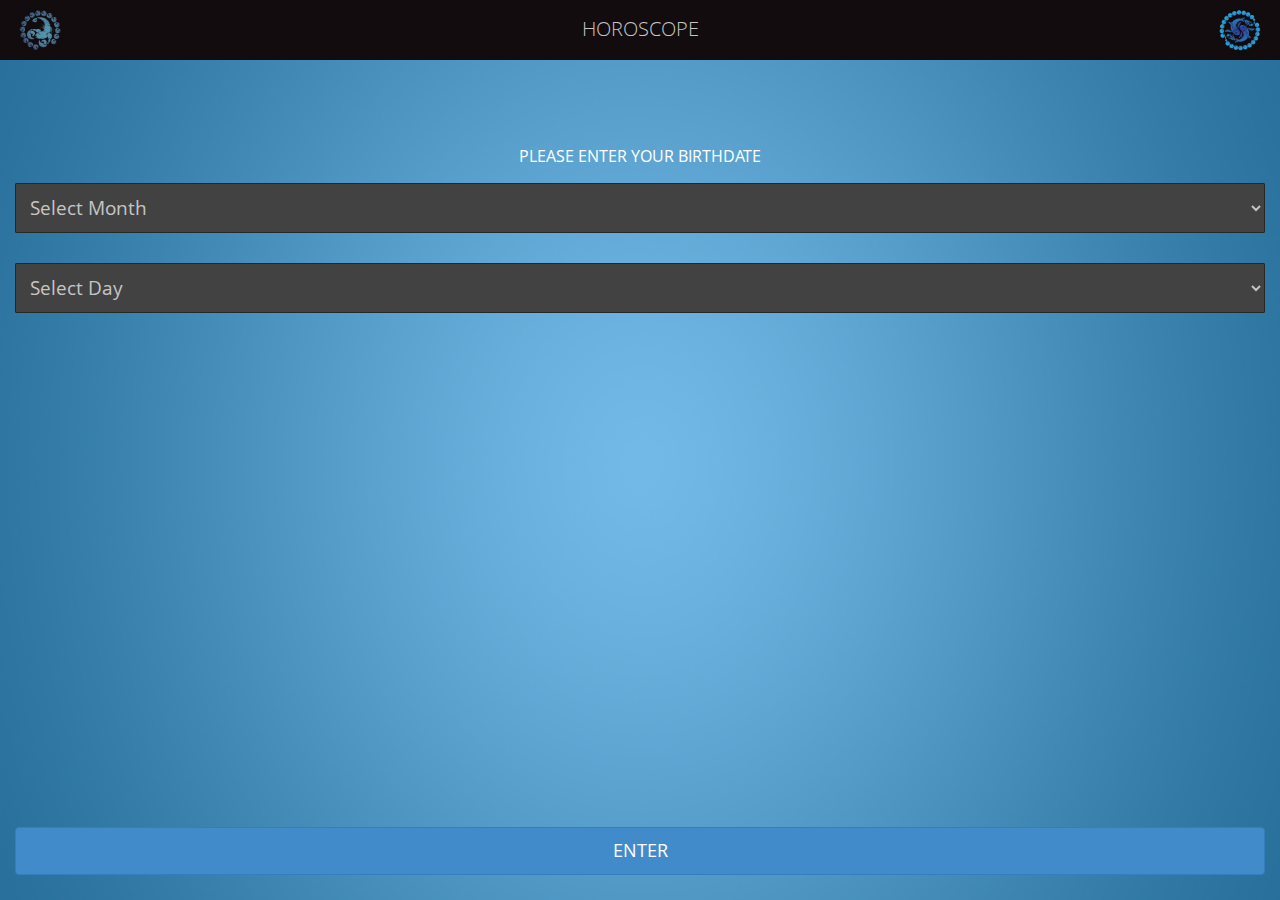
<file: index.html>
<html>
<head>
	<meta content="width=device-width, initial-scale=1.0" name="viewport">
	<link rel="stylesheet" href="assets/bootstrap/css/bootstrap.min.css">
	<link rel="stylesheet" href="assets/fonts/font.css">
	<link rel="stylesheet" href="assets/css/style.css">
</head>
<body>
	
	<div class="title-holder">
		<img src="assets/img/logo.png" style="border-radius: 80px; width: 50px; height: 50px; position: fixed; left: 15px; top: 5px;">
		<h1 class="title">HOROSCOPE</h1>
		<img src="assets/img/logo-2.png" style="border-radius: 80px; width: 50px; height: 50px; position: fixed; right: 0px; top: 5px; margin-right: 15px;">
	</div>
	
	<div class="month-holder">
		<div class="please-enter">
			PLEASE ENTER YOUR BIRTHDATE
		</div>
		<select class="month" id="month">
			<option value="">Select Month</option>
			<option value="13">January</option>
			<option value="14">February</option>
			<option value="3">March</option>
			<option value="4">April</option>
			<option value="5">May</option>
			<option value="6">June</option>
			<option value="7">July</option>
			<option value="8">August</option>
			<option value="9">September</option>
			<option value="10">October</option>
			<option value="11">November</option>
			<option value="12">December</option>
		</select>
	</div>
	
	<div class="day-holder">
		<select class="day" id="day">
			<option value="">Select Day</option>
			<option value="1">1</option>
			<option value="2">2</option>
			<option value="3">3</option>
			<option value="4">4</option>
			<option value="5">5</option>
			<option value="6">6</option>
			<option value="7">7</option>
			<option value="8">8</option>
			<option value="9">9</option>
			<option value="10">10</option>
			<option value="11">11</option>
			<option value="12">12</option>
			<option value="13">13</option>
			<option value="14">14</option>
			<option value="15">15</option>
			<option value="16">16</option>
			<option value="17">17</option>
			<option value="18">18</option>
			<option value="19">19</option>
			<option value="20">20</option>
			<option value="21">21</option>
			<option value="22">22</option>
			<option value="23">23</option>
			<option value="24">24</option>
			<option value="25">25</option>
			<option value="26">26</option>
			<option value="27">27</option>
			<option value="28">28</option>
			<option value="29">29</option>
			<option value="30">30</option>
			<option value="31">31</option>
		</select>
	</div>
	
	<div class="button-holder" style="position: fixed; bottom: 10px; width: 100%;">
		<button class="btn btn-primary" id="show-horoscope">ENTER</button>
	</div>
	
</body>
	<script src="assets/js/jquery.js"></script>
	<script src="assets/bootstrap/js/bootstrap.min.js"></script>
	<script>
		var Month = [0,0,0,61,92,122,153,183,214,245,275,306,336,367,398];
		$(document).ready(function(){
			
			$('#show-horoscope').click(function(){
				
				if($('#month').val() == ""){
					$('.please-enter').html('PLEASE SELECT A MONTH');
				}else if($('#day').val() == ""){
					$('.please-enter').html('PLEASE SELECT A DAY');
				}else {
					mm = parseInt($('#month').val());
					dd = parseInt($('#day').val());
					tt = (parseInt(Month[mm]) + dd);
					var horo = '';
					if(tt >= 82 && tt <= 111){
						horo = 'aries';
					} else if(tt >= 112 && tt <= 142){
						horo = 'taurus';
					} else if(tt >= 143 && tt <= 173){
						horo = 'gemini';
					} else if(tt >= 174 && tt <= 205){
						horo = 'cancer';
					} else if(tt >= 206 && tt <= 236){
						horo = 'leo';
					} else if(tt >= 237 && tt <= 267){
						horo = 'virgo';
					} else if(tt >= 268 && tt <= 297){
						horo = 'libra';
					} else if(tt >= 298 && tt <= 327){
						horo = 'scorpio';
					} else if(tt >= 328 && tt <= 357){
						horo = 'sagittarus';
					}  else if(tt >= 358 && tt <= 386){
						horo = 'capricorn';
					} else if(tt >= 387 && tt <= 416){
						horo = 'aquarius';
					} else {
						horo = 'pisces';
					}
					//alert(tt);
					window.location = 'horoscope/'+ horo +'.html';
				}
				
				
			});
		});
	</script>
</html>
</file>
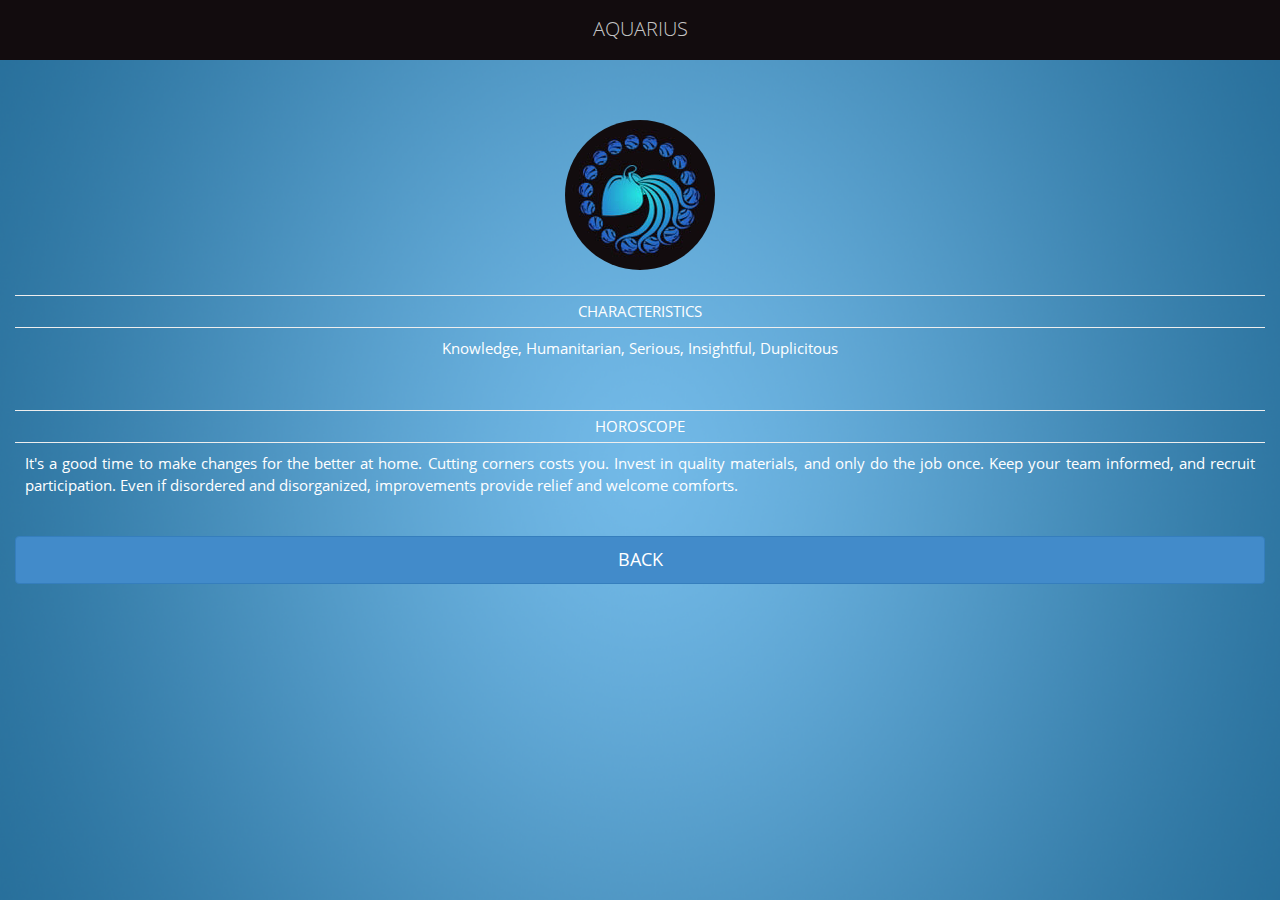
<file: horoscope/aquarius.html>
<html>
<head>
	<link rel="stylesheet" href="../assets/bootstrap/css/bootstrap.min.css">
	<link rel="stylesheet" href="../assets/fonts/font.css">
	<link rel="stylesheet" href="../assets/css/style.css">
</head>
<body>
	
	<div class="title-holder">
		<h1 class="title">AQUARIUS</h1>
	</div>
	
	<div class="horoscope-img">
		<img src="../assets/img/aquaruis.png" class="img-horo">
	</div>
	
	<div class="characteristics">
		<div class="characteristics-title">
			CHARACTERISTICS
		</div>
		<div class="characteristics-content">
			Knowledge, Humanitarian, Serious, Insightful, Duplicitous
		</div>
	</div>
	
	<div class="characteristics">
		<div class="characteristics-title">
			HOROSCOPE
		</div>
		<div class="characteristics-content" style="text-align: justify">
			It's a good time to make changes for the better at home. Cutting corners costs you. Invest in quality materials, and only do the job once. Keep your team informed, and recruit participation. Even if disordered and disorganized, improvements provide relief and welcome comforts.	
		</div>
	</div>
	
	<div class="button-holder" style="width: 100%;">
		<button class="btn btn-primary" id="show-horoscope" onclick="window.location='../index.html'">BACK</button>
	</div>
	
</body>
	<script src="../assets/js/jquery.js"></script>
	<script src="../assets/bootstrap/js/bootstrap.min.js"></script>
</html>
</file>
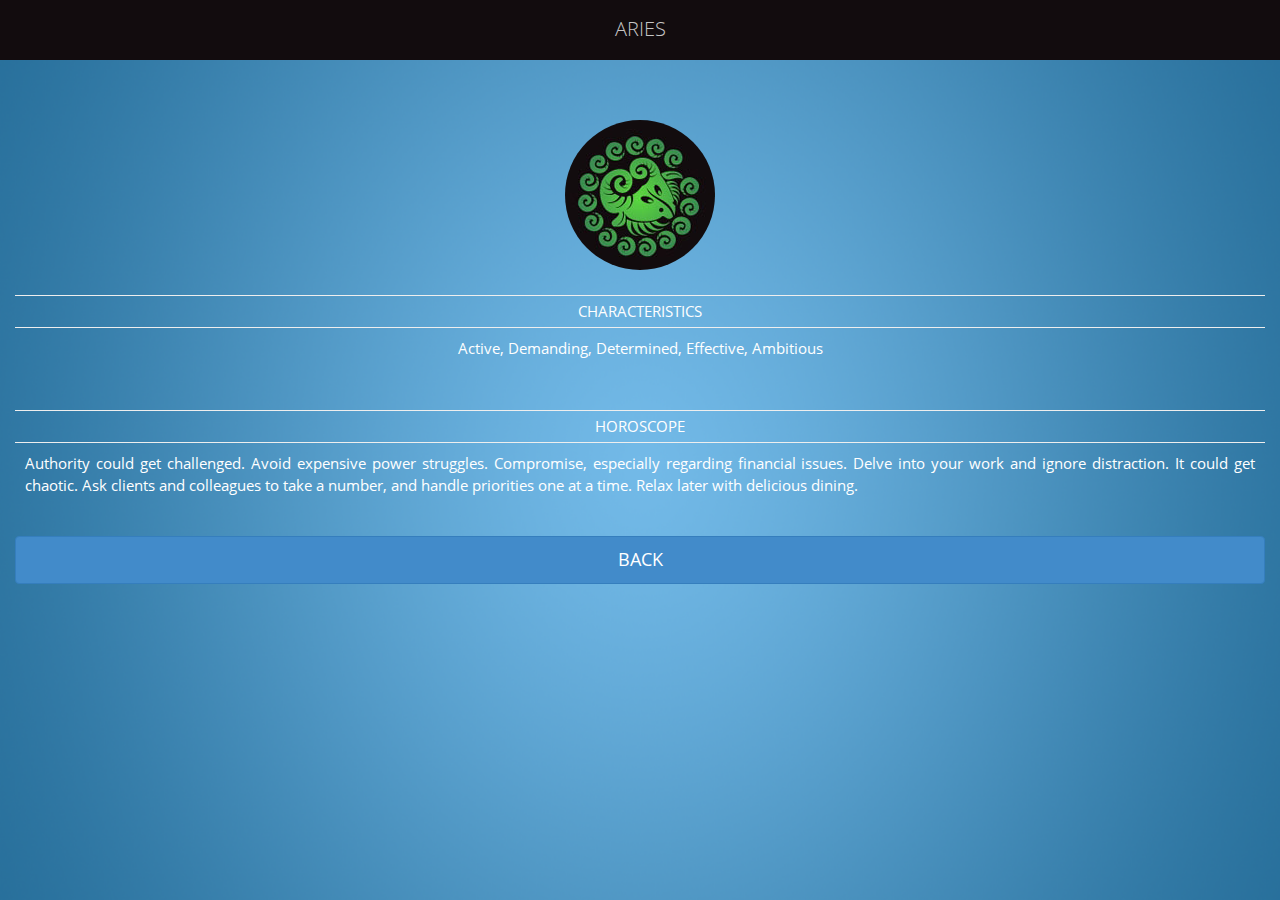
<file: horoscope/aries.html>
<html>
<head>
	<link rel="stylesheet" href="../assets/bootstrap/css/bootstrap.min.css">
	<link rel="stylesheet" href="../assets/fonts/font.css">
	<link rel="stylesheet" href="../assets/css/style.css">
</head>
<body>
	
	<div class="title-holder">
		<h1 class="title">ARIES</h1>
	</div>
	
	<div class="horoscope-img">
		<img src="../assets/img/aries.png" class="img-horo">
	</div>
	
	<div class="characteristics">
		<div class="characteristics-title">
			CHARACTERISTICS
		</div>
		<div class="characteristics-content">
			Active, Demanding, Determined, Effective, Ambitious
		</div>
	</div>
	
	<div class="characteristics">
		<div class="characteristics-title">
			HOROSCOPE
		</div>
		<div class="characteristics-content" style="text-align: justify">
			Authority could get challenged. Avoid expensive power struggles. Compromise, especially regarding financial issues. Delve into your work and ignore distraction. It could get chaotic. Ask clients and colleagues to take a number, and handle priorities one at a time. Relax later with delicious dining.	
		</div>
	</div>
	
	<div class="button-holder" style="width: 100%;">
		<button class="btn btn-primary" id="show-horoscope" onclick="window.location='../index.html'">BACK</button>
	</div>
	
</body>
	<script src="../assets/js/jquery.js"></script>
	<script src="../assets/bootstrap/js/bootstrap.min.js"></script>
</html>
</file>
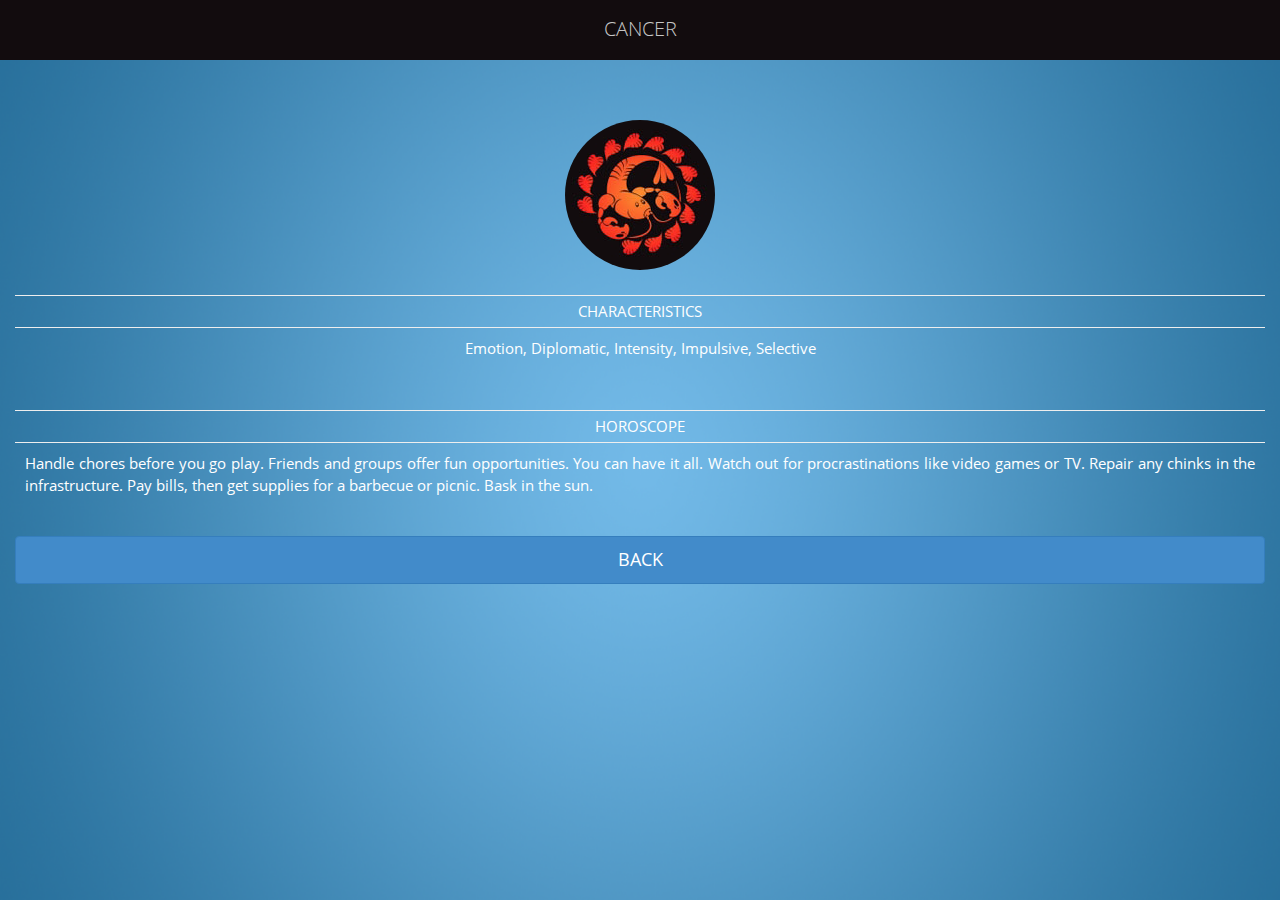
<file: horoscope/cancer.html>
<html>
<head>
	<link rel="stylesheet" href="../assets/bootstrap/css/bootstrap.min.css">
	<link rel="stylesheet" href="../assets/fonts/font.css">
	<link rel="stylesheet" href="../assets/css/style.css">
</head>
<body>
	
	<div class="title-holder">
		<h1 class="title">CANCER</h1>
	</div>
	
	<div class="horoscope-img">
		<img src="../assets/img/cancer.png" class="img-horo">
	</div>

	<div class="characteristics">
		<div class="characteristics-title">
			CHARACTERISTICS
		</div>
		<div class="characteristics-content">
			Emotion, Diplomatic, Intensity, Impulsive, Selective
		</div>
	</div>
	
	<div class="characteristics">
		<div class="characteristics-title">
			HOROSCOPE
		</div>
		<div class="characteristics-content" style="text-align: justify">
			Handle chores before you go play. Friends and groups offer fun opportunities. You can have it all. Watch out for procrastinations like video games or TV. Repair any chinks in the infrastructure. Pay bills, then get supplies for a barbecue or picnic. Bask in the sun.	
		</div>
	</div>
	
	<div class="button-holder" style="width: 100%;">
		<button class="btn btn-primary" id="show-horoscope" onclick="window.location='../index.html'">BACK</button>
	</div>
</body>
	<script src="../assets/js/jquery.js"></script>
	<script src="../assets/bootstrap/js/bootstrap.min.js"></script>
</html>
</file>
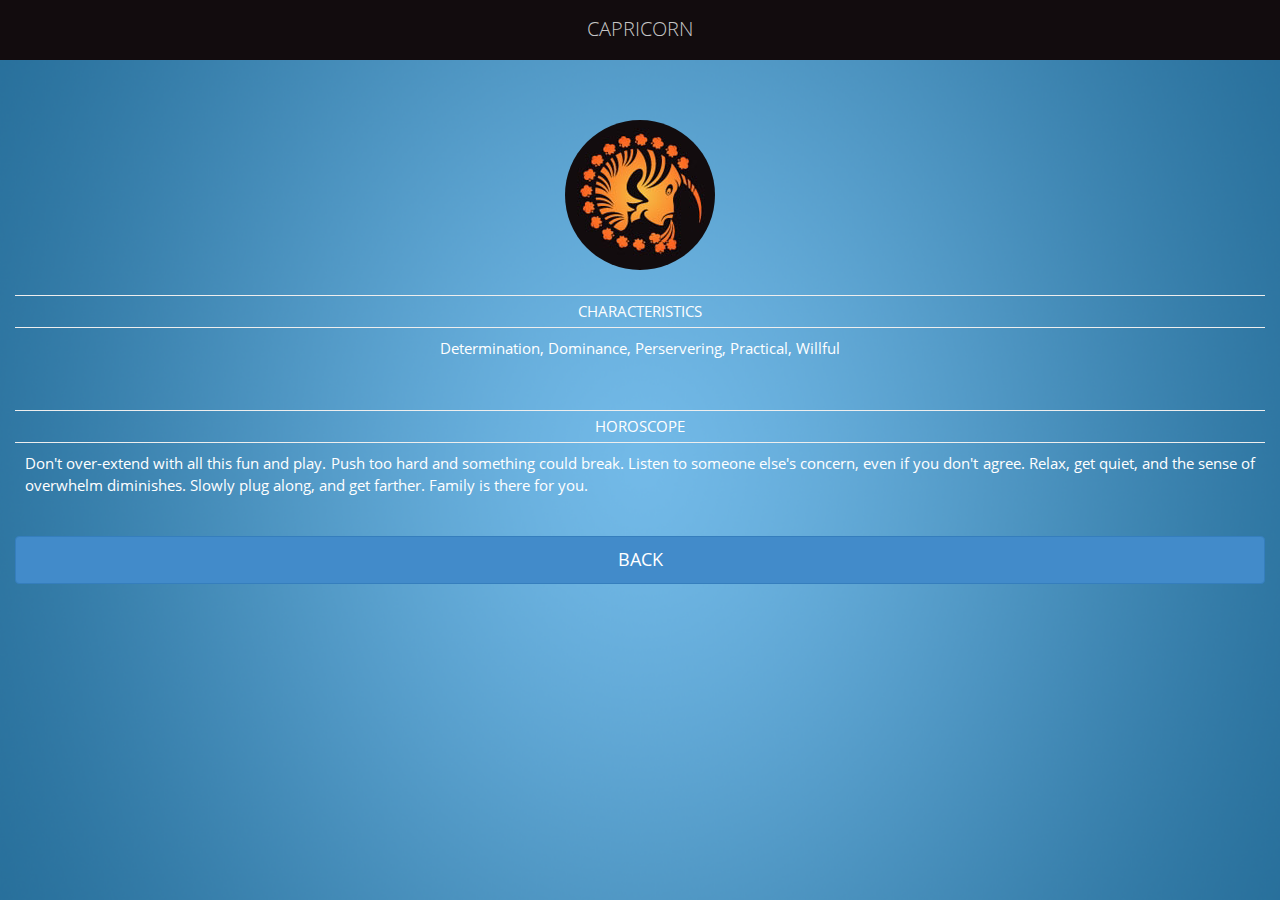
<file: horoscope/capricorn.html>
<html>
<head>
	<link rel="stylesheet" href="../assets/bootstrap/css/bootstrap.min.css">
	<link rel="stylesheet" href="../assets/fonts/font.css">
	<link rel="stylesheet" href="../assets/css/style.css">
</head>
<body>
	
	<div class="title-holder">
		<h1 class="title">CAPRICORN</h1>
	</div>
	
	<div class="horoscope-img">
		<img src="../assets/img/capricorn.png" class="img-horo">
	</div>
	
	<div class="characteristics">
		<div class="characteristics-title">
			CHARACTERISTICS
		</div>
		<div class="characteristics-content">
			Determination, Dominance, Perservering, Practical, Willful
		</div>
	</div>
	
	<div class="characteristics">
		<div class="characteristics-title">
			HOROSCOPE
		</div>
		<div class="characteristics-content" style="text-align: justify">
			Don't over-extend with all this fun and play. Push too hard and something could break. Listen to someone else's concern, even if you don't agree. Relax, get quiet, and the sense of overwhelm diminishes. Slowly plug along, and get farther. Family is there for you.	
		</div>
	</div>
	
	<div class="button-holder" style="width: 100%;">
		<button class="btn btn-primary" id="show-horoscope" onclick="window.location='../index.html'">BACK</button>
	</div>
</body>
	<script src="../assets/js/jquery.js"></script>
	<script src="../assets/bootstrap/js/bootstrap.min.js"></script>
</html>
</file>
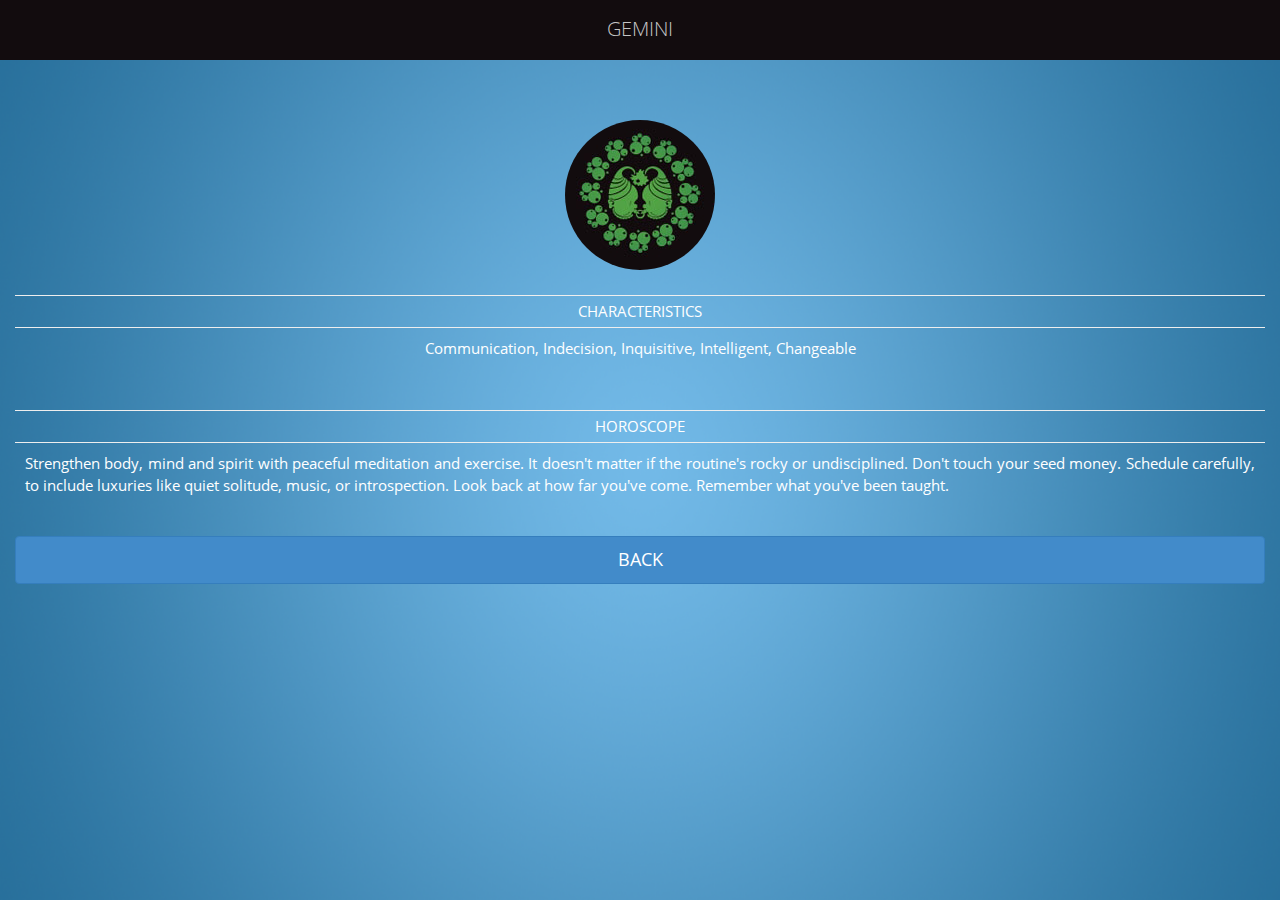
<file: horoscope/gemini.html>
<html>
<head>
	<link rel="stylesheet" href="../assets/bootstrap/css/bootstrap.min.css">
	<link rel="stylesheet" href="../assets/fonts/font.css">
	<link rel="stylesheet" href="../assets/css/style.css">
</head>
<body>
	
	<div class="title-holder">
		<h1 class="title">GEMINI</h1>
	</div>
	
	<div class="horoscope-img">
		<img src="../assets/img/gemini.png" class="img-horo">
	</div>

	<div class="characteristics">
		<div class="characteristics-title">
			CHARACTERISTICS
		</div>
		<div class="characteristics-content">
			Communication, Indecision, Inquisitive, Intelligent, Changeable
		</div>
	</div>
	
	<div class="characteristics">
		<div class="characteristics-title">
			HOROSCOPE
		</div>
		<div class="characteristics-content" style="text-align: justify">
			Strengthen body, mind and spirit with peaceful meditation and exercise. It doesn't matter if the routine's rocky or undisciplined. Don't touch your seed money. Schedule carefully, to include luxuries like quiet solitude, music, or introspection. Look back at how far you've come. Remember what you've been taught.	
		</div>
	</div>
	
	<div class="button-holder" style="width: 100%;">
		<button class="btn btn-primary" id="show-horoscope" onclick="window.location='../index.html'">BACK</button>
	</div>
</body>
	<script src="../assets/js/jquery.js"></script>
	<script src="../assets/bootstrap/js/bootstrap.min.js"></script>
</html>
</file>
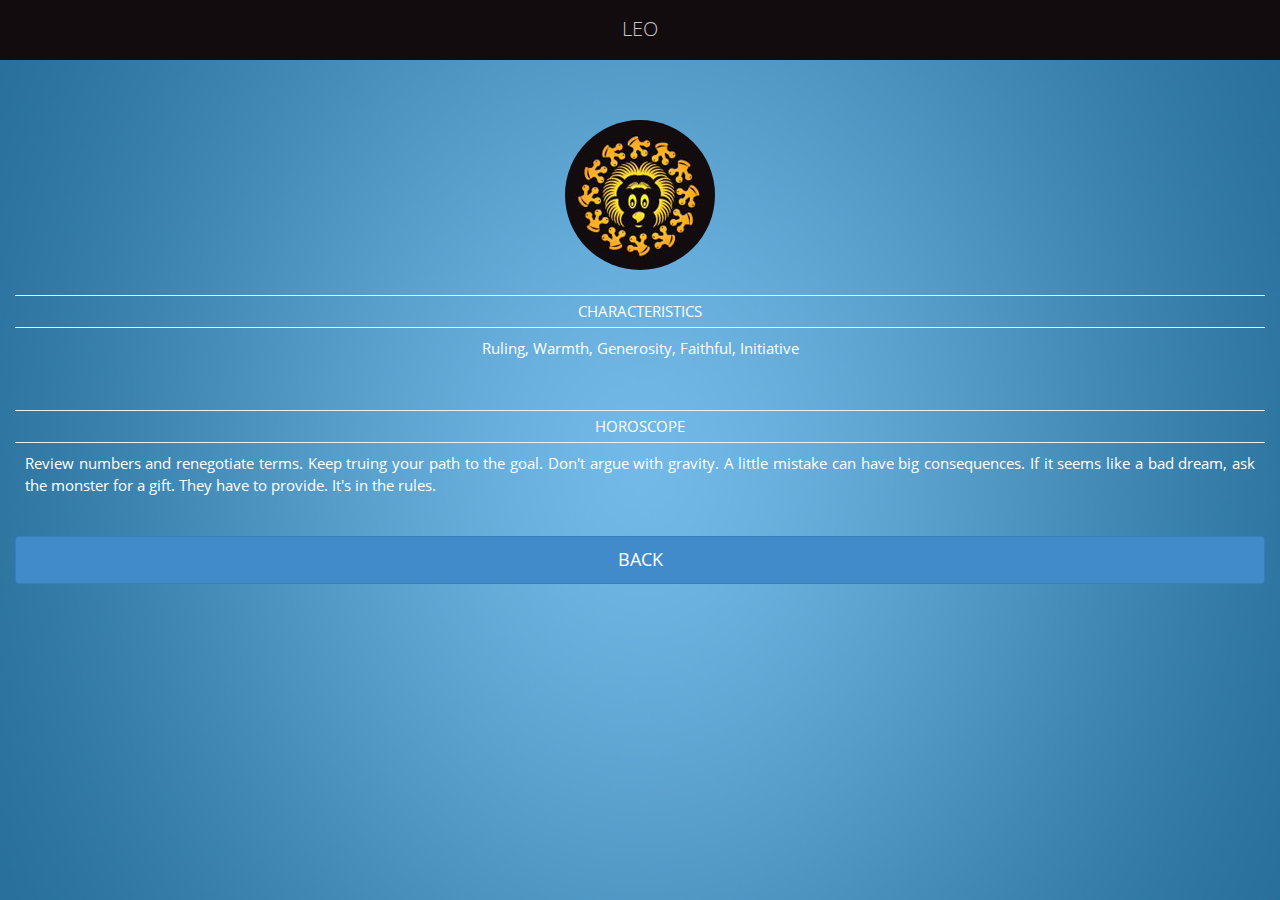
<file: horoscope/leo.html>
<html>
<head>
	<link rel="stylesheet" href="../assets/bootstrap/css/bootstrap.min.css">
	<link rel="stylesheet" href="../assets/fonts/font.css">
	<link rel="stylesheet" href="../assets/css/style.css">
</head>
<body>
	
	<div class="title-holder">
		<h1 class="title">LEO</h1>
	</div>
	
	<div class="horoscope-img">
		<img src="../assets/img/leo.png" class="img-horo">
	</div>

	<div class="characteristics">
		<div class="characteristics-title">
			CHARACTERISTICS
		</div>
		<div class="characteristics-content">
			Ruling, Warmth, Generosity, Faithful, Initiative
		</div>
	</div>
	
	<div class="characteristics">
		<div class="characteristics-title">
			HOROSCOPE
		</div>
		<div class="characteristics-content" style="text-align: justify">
			Review numbers and renegotiate terms. Keep truing your path to the goal. Don't argue with gravity. A little mistake can have big consequences. If it seems like a bad dream, ask the monster for a gift. They have to provide. It's in the rules.	
		</div>
	</div>
	
	<div class="button-holder" style="width: 100%;">
		<button class="btn btn-primary" id="show-horoscope" onclick="window.location='../index.html'">BACK</button>
	</div>
</body>

	<script src="../assets/js/jquery.js"></script>
	<script src="../assets/bootstrap/js/bootstrap.min.js"></script>
</html>
</file>
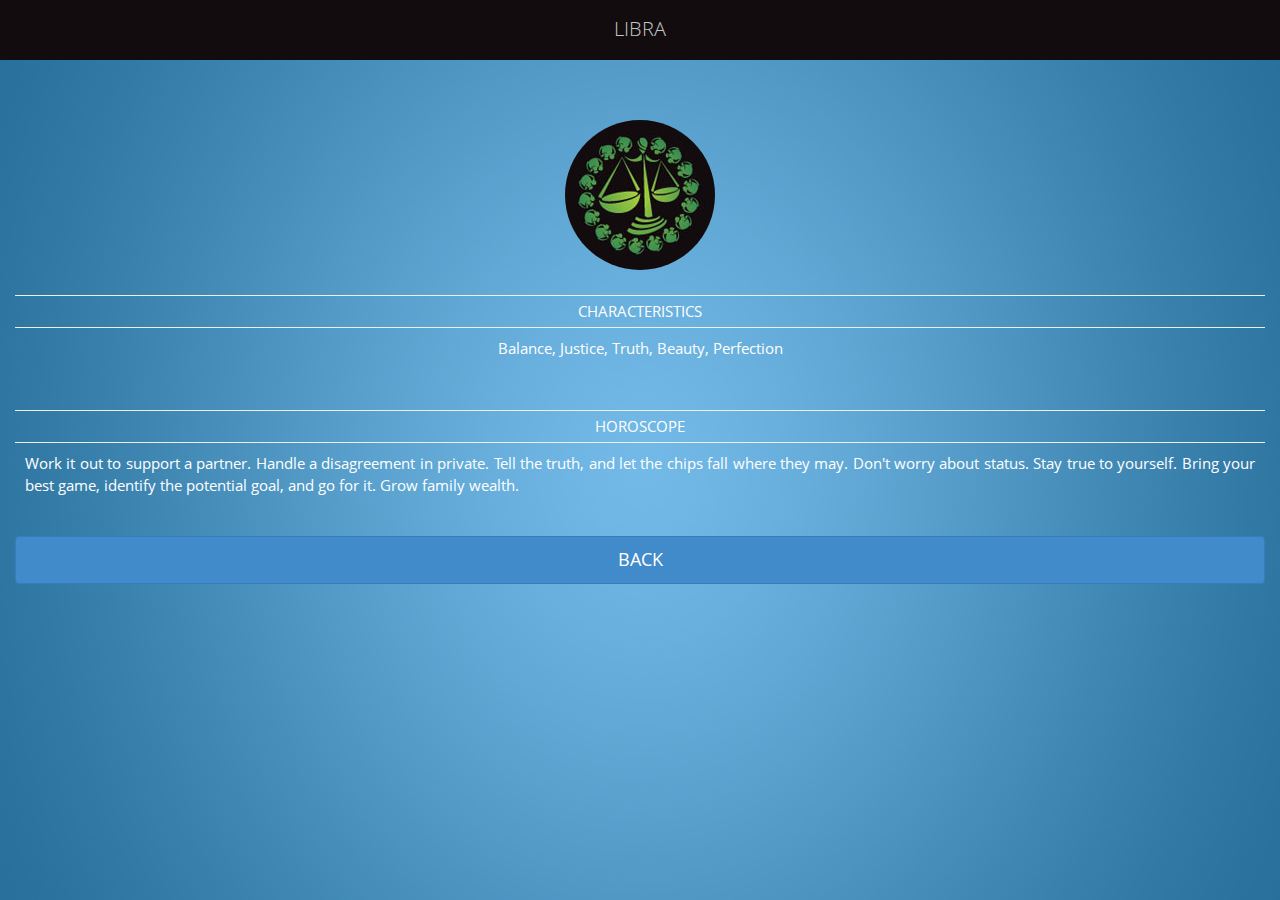
<file: horoscope/libra.html>
<html>
<head>
	<link rel="stylesheet" href="../assets/bootstrap/css/bootstrap.min.css">
	<link rel="stylesheet" href="../assets/fonts/font.css">
	<link rel="stylesheet" href="../assets/css/style.css">
</head>
<body>
	
	<div class="title-holder">
		<h1 class="title">LIBRA</h1>
	</div>
	
	<div class="horoscope-img">
		<img src="../assets/img/libra.png" class="img-horo">
	</div>
	
	<div class="characteristics">
		<div class="characteristics-title">
			CHARACTERISTICS
		</div>
		<div class="characteristics-content">
			Balance, Justice, Truth, Beauty, Perfection
		</div>
	</div>
	
	<div class="characteristics">
		<div class="characteristics-title">
			HOROSCOPE
		</div>
		<div class="characteristics-content" style="text-align: justify">
			Work it out to support a partner. Handle a disagreement in private. Tell the truth, and let the chips fall where they may. Don't worry about status. Stay true to yourself. Bring your best game, identify the potential goal, and go for it. Grow family wealth.	
		</div>
	</div>
	
	<div class="button-holder" style="width: 100%;">
		<button class="btn btn-primary" id="show-horoscope" onclick="window.location='../index.html'">BACK</button>
	</div>
</body>
	<script src="../assets/js/jquery.js"></script>
	<script src="../assets/bootstrap/js/bootstrap.min.js"></script>
</html>
</file>
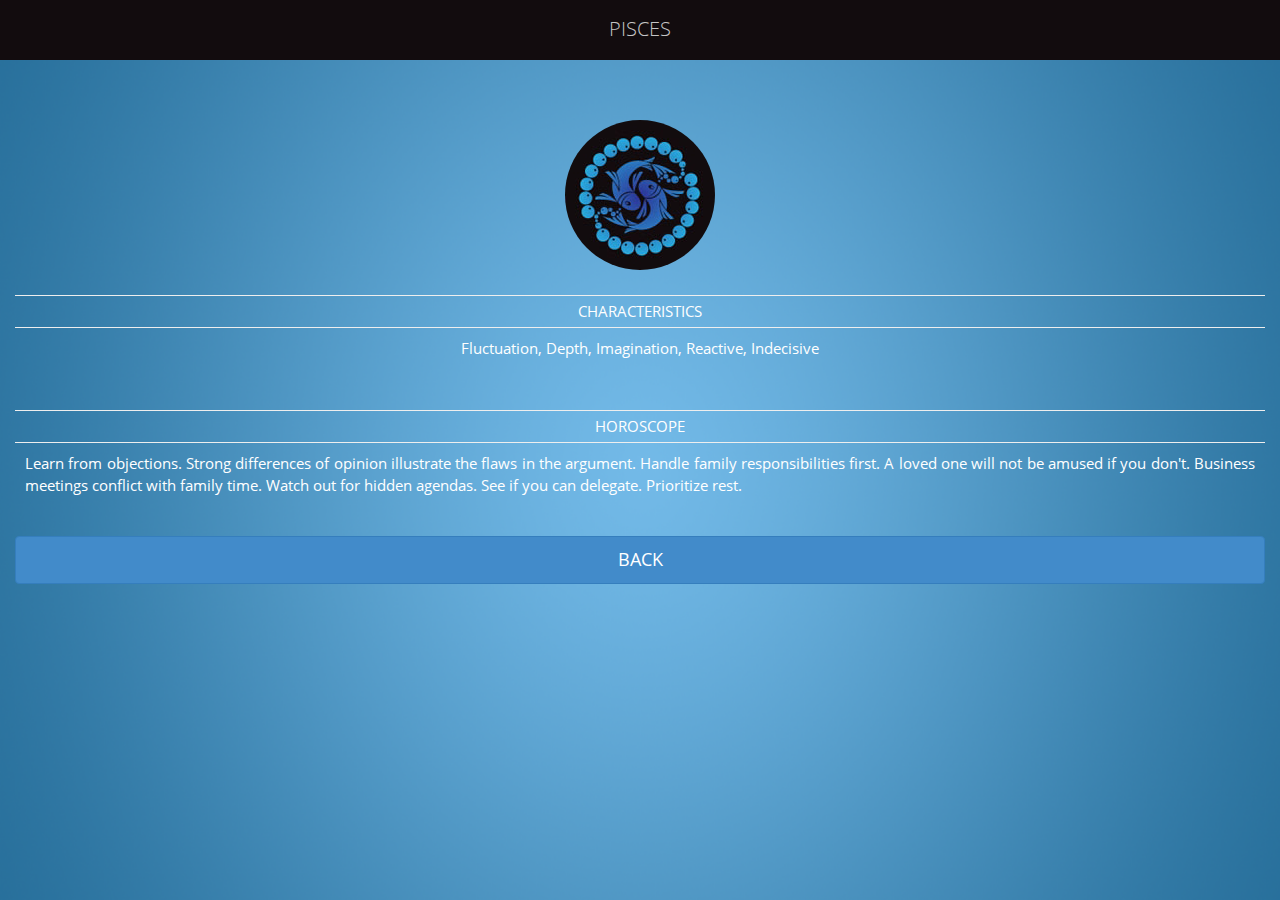
<file: horoscope/pisces.html>
<html>
<head>
	<link rel="stylesheet" href="../assets/bootstrap/css/bootstrap.min.css">
	<link rel="stylesheet" href="../assets/fonts/font.css">
	<link rel="stylesheet" href="../assets/css/style.css">
</head>
<body>
	
	<div class="title-holder">
		<h1 class="title">PISCES</h1>
	</div>
	
	<div class="horoscope-img">
		<img src="../assets/img/pisces.png" class="img-horo">
	</div>
	
	<div class="characteristics">
		<div class="characteristics-title">
			CHARACTERISTICS
		</div>
		<div class="characteristics-content">
			Fluctuation, Depth, Imagination, Reactive, Indecisive
		</div>
	</div>
	
	<div class="characteristics">
		<div class="characteristics-title">
			HOROSCOPE
		</div>
		<div class="characteristics-content" style="text-align: justify">
			Learn from objections. Strong differences of opinion illustrate the flaws in the argument. Handle family responsibilities first. A loved one will not be amused if you don't. Business meetings conflict with family time. Watch out for hidden agendas. See if you can delegate. Prioritize rest.	
		</div>
	</div>
	
	<div class="button-holder" style="width: 100%;">
		<button class="btn btn-primary" id="show-horoscope" onclick="window.location='../index.html'">BACK</button>
	</div>
</body>
	<script src="../assets/js/jquery.js"></script>
	<script src="../assets/bootstrap/js/bootstrap.min.js"></script>
</html>
</file>
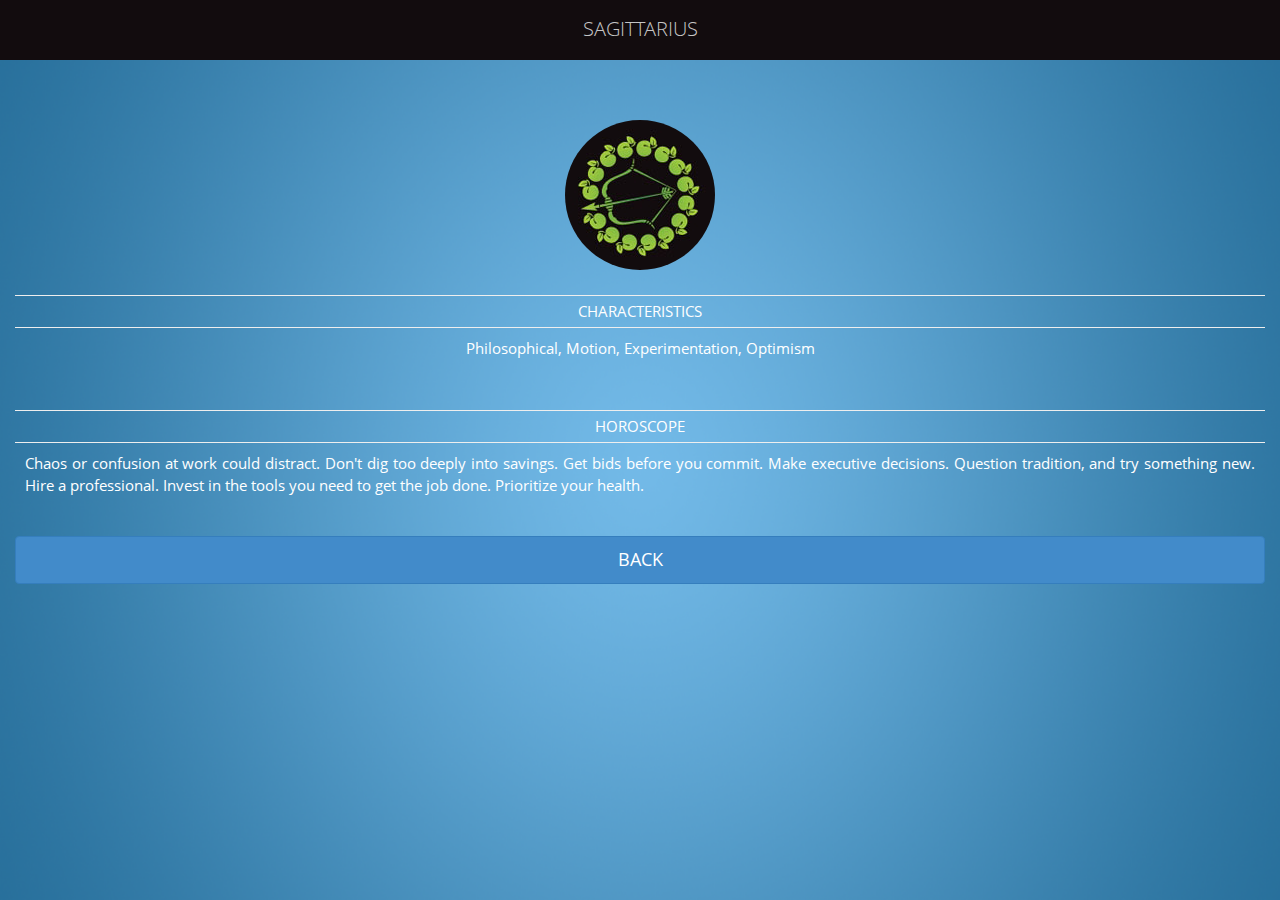
<file: horoscope/sagittarus.html>
<html>
<head>
	<link rel="stylesheet" href="../assets/bootstrap/css/bootstrap.min.css">
	<link rel="stylesheet" href="../assets/fonts/font.css">
	<link rel="stylesheet" href="../assets/css/style.css">
</head>
<body>
	
	<div class="title-holder">
		<h1 class="title">SAGITTARIUS</h1>
	</div>
	
	<div class="horoscope-img">
		<img src="../assets/img/sagittarus.png" class="img-horo">
	</div>

	<div class="characteristics">
		<div class="characteristics-title">
			CHARACTERISTICS
		</div>
		<div class="characteristics-content">
			Philosophical, Motion, Experimentation, Optimism
		</div>
	</div>
	
	<div class="characteristics">
		<div class="characteristics-title">
			HOROSCOPE
		</div>
		<div class="characteristics-content" style="text-align: justify">
			Chaos or confusion at work could distract. Don't dig too deeply into savings. Get bids before you commit. Make executive decisions. Question tradition, and try something new. Hire a professional. Invest in the tools you need to get the job done. Prioritize your health.	
		</div>
	</div>
	
	<div class="button-holder" style="width: 100%;">
		<button class="btn btn-primary" id="show-horoscope" onclick="window.location='../index.html'">BACK</button>
	</div>
</body>
	<script src="../assets/js/jquery.js"></script>
	<script src="../assets/bootstrap/js/bootstrap.min.js"></script>
</html>
</file>
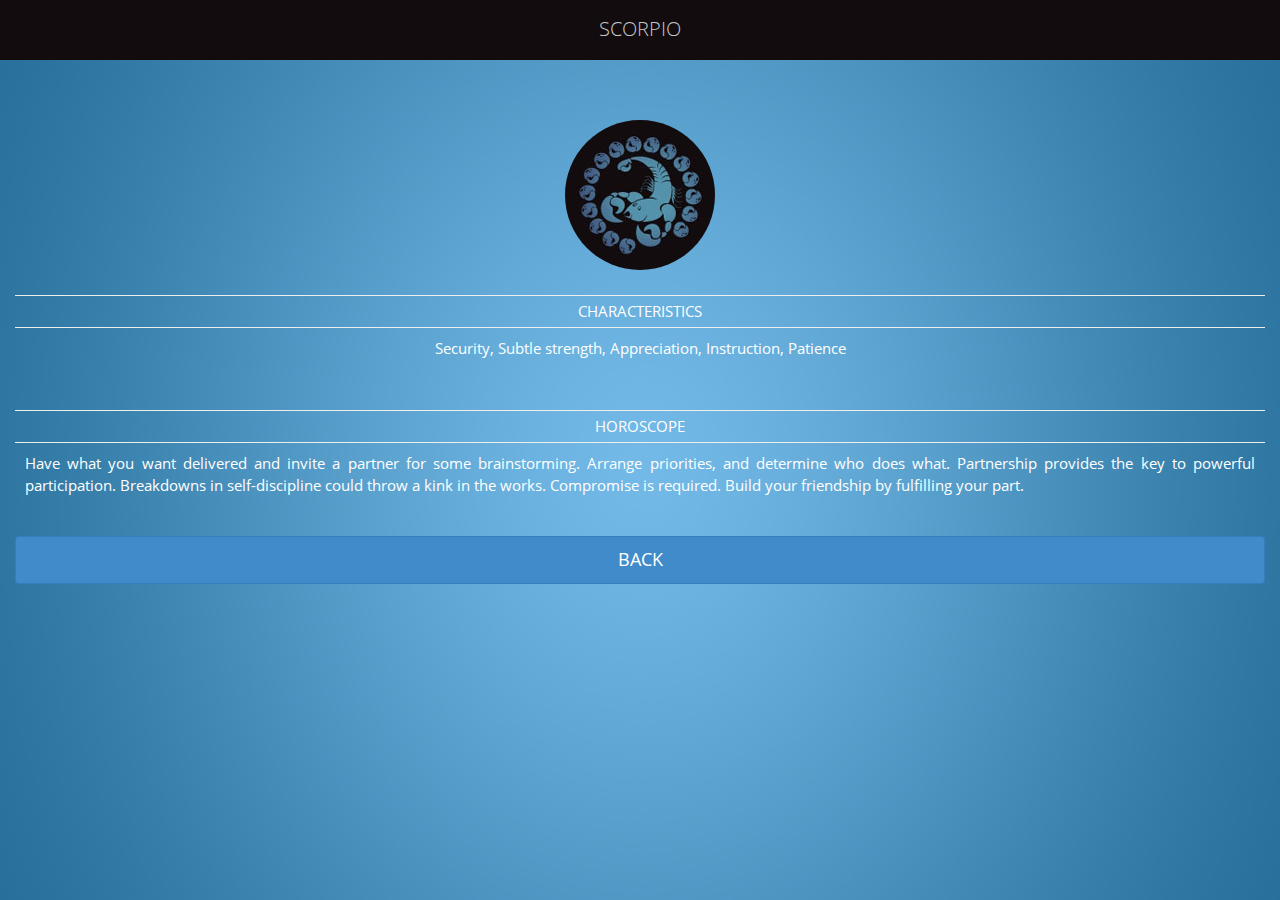
<file: horoscope/scorpio.html>
<html>
<head>
	<link rel="stylesheet" href="../assets/bootstrap/css/bootstrap.min.css">
	<link rel="stylesheet" href="../assets/fonts/font.css">
	<link rel="stylesheet" href="../assets/css/style.css">
</head>
<body>
	
	<div class="title-holder">
		<h1 class="title">SCORPIO</h1>
	</div>
	
	<div class="horoscope-img">
		<img src="../assets/img/scorpio.png" class="img-horo">
	</div>
	
	<div class="characteristics">
		<div class="characteristics-title">
			CHARACTERISTICS
		</div>
		<div class="characteristics-content">
			Security, Subtle strength, Appreciation, Instruction, Patience
		</div>
	</div>
	
	<div class="characteristics">
		<div class="characteristics-title">
			HOROSCOPE
		</div>
		<div class="characteristics-content" style="text-align: justify">
			Have what you want delivered and invite a partner for some brainstorming. Arrange priorities, and determine who does what. Partnership provides the key to powerful participation. Breakdowns in self-discipline could throw a kink in the works. Compromise is required. Build your friendship by fulfilling your part.	
		</div>
	</div>
	
	
	<div class="button-holder" style="width: 100%;">
		<button class="btn btn-primary" id="show-horoscope" onclick="window.location='../index.html'">BACK</button>
	</div>
</body>
	<script src="../assets/js/jquery.js"></script>
	<script src="../assets/bootstrap/js/bootstrap.min.js"></script>
</html>
</file>
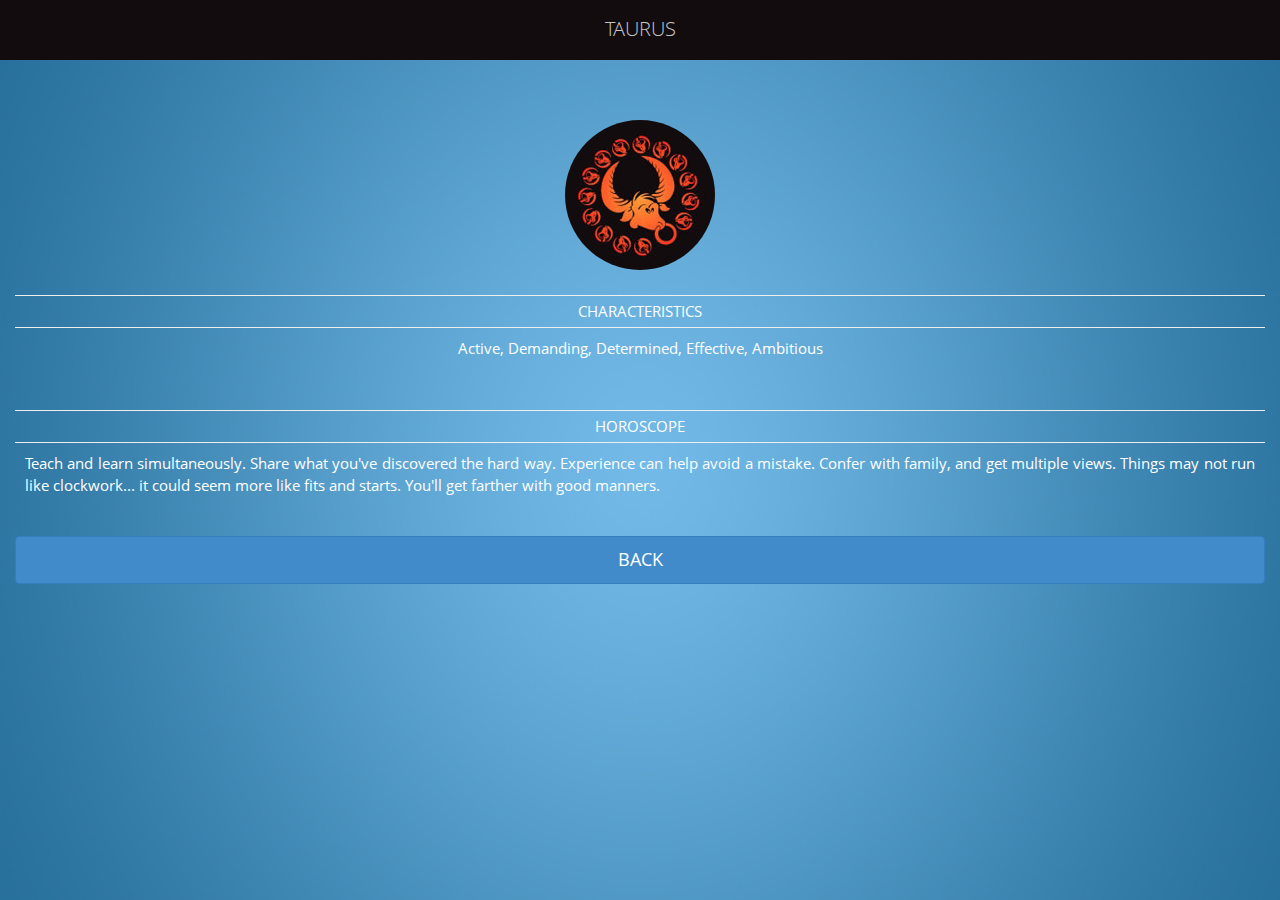
<file: horoscope/taurus.html>
<html>
<head>
	<link rel="stylesheet" href="../assets/bootstrap/css/bootstrap.min.css">
	<link rel="stylesheet" href="../assets/fonts/font.css">
	<link rel="stylesheet" href="../assets/css/style.css">
</head>
<body>
	
	<div class="title-holder">
		<h1 class="title">TAURUS</h1>
	</div>
	
	<div class="horoscope-img">
		<img src="../assets/img/taurus.png" class="img-horo">
	</div>
	
	<div class="characteristics">
		<div class="characteristics-title">
			CHARACTERISTICS
		</div>
		<div class="characteristics-content">
			Active, Demanding, Determined, Effective, Ambitious
		</div>
	</div>
	
	<div class="characteristics">
		<div class="characteristics-title">
			HOROSCOPE
		</div>
		<div class="characteristics-content" style="text-align: justify">
			Teach and learn simultaneously. Share what you've discovered the hard way. Experience can help avoid a mistake. Confer with family, and get multiple views. Things may not run like clockwork... it could seem more like fits and starts. You'll get farther with good manners.	
		</div>
	</div>
	
	<div class="button-holder" style="width: 100%;">
		<button class="btn btn-primary" id="show-horoscope" onclick="window.location='../index.html'">BACK</button>
	</div>
</body>
	<script src="../assets/js/jquery.js"></script>
	<script src="../assets/bootstrap/js/bootstrap.min.js"></script>
</html>
</file>
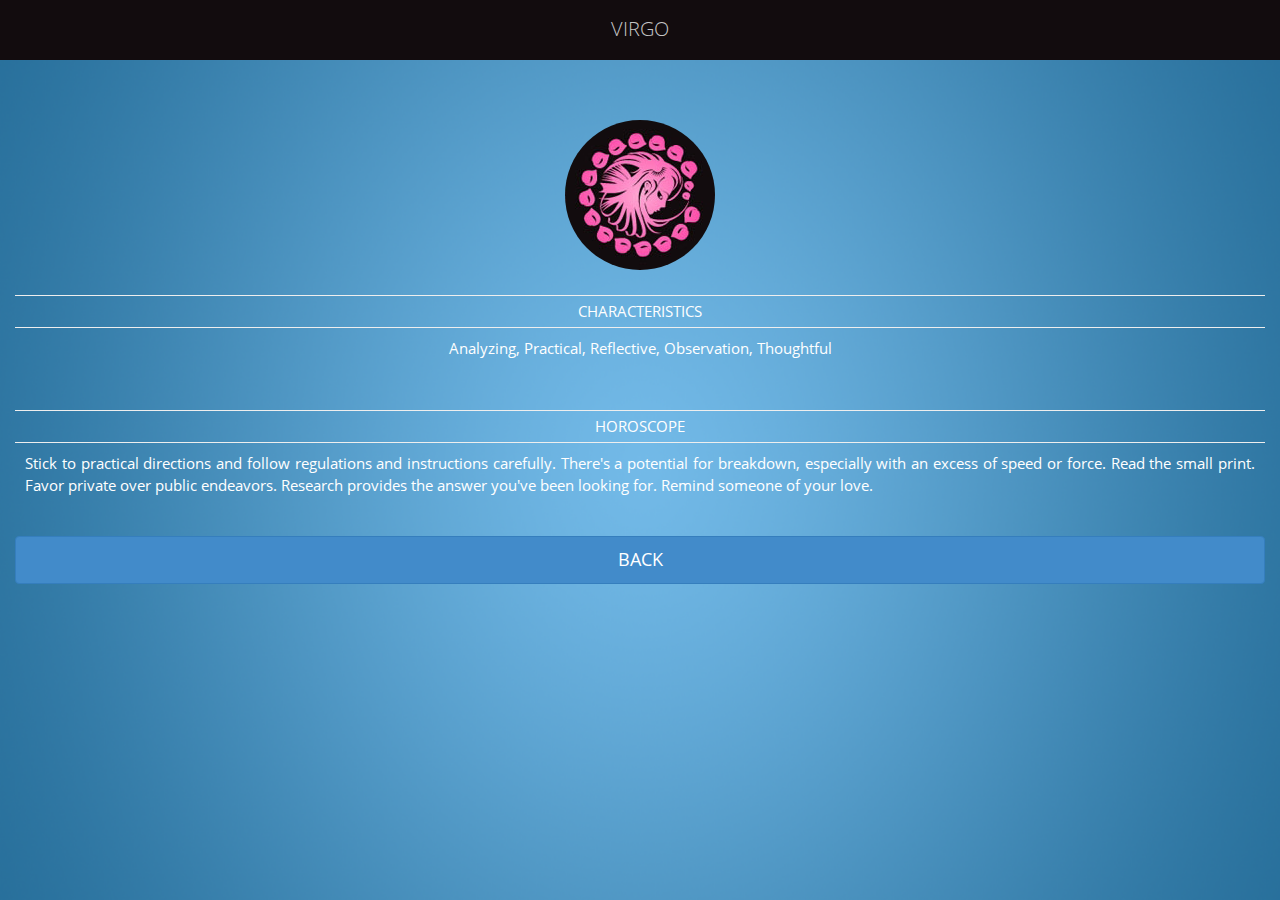
<file: horoscope/virgo.html>
<html>
<head>
	<link rel="stylesheet" href="../assets/bootstrap/css/bootstrap.min.css">
	<link rel="stylesheet" href="../assets/fonts/font.css">
	<link rel="stylesheet" href="../assets/css/style.css">
</head>
<body>
	
	<div class="title-holder">
		<h1 class="title">VIRGO</h1>
	</div>
	
	<div class="horoscope-img">
		<img src="../assets/img/virgo.png" class="img-horo">
	</div>
	
	<div class="characteristics">
		<div class="characteristics-title">
			CHARACTERISTICS
		</div>
		<div class="characteristics-content">
			Analyzing, Practical, Reflective, Observation, Thoughtful
		</div>
	</div>
	
	<div class="characteristics">
		<div class="characteristics-title">
			HOROSCOPE
		</div>
		<div class="characteristics-content" style="text-align: justify">
			Stick to practical directions and follow regulations and instructions carefully. There's a potential for breakdown, especially with an excess of speed or force. Read the small print. Favor private over public endeavors. Research provides the answer you've been looking for. Remind someone of your love.	
		</div>
	</div>
	
	<div class="button-holder" style="width: 100%;">
		<button class="btn btn-primary" id="show-horoscope" onclick="window.location='../index.html'">BACK</button>
	</div>
</body>
	<script src="../assets/js/jquery.js"></script>
	<script src="../assets/bootstrap/js/bootstrap.min.js"></script>
</html>
</file>
<file: assets/fonts/font.css>
@font-face {
  font-family: 'Open Sans';
  font-style: normal;
  font-weight: 300;
  src: local('Open Sans Light'), local('OpenSans-Light'), url(DXI1ORHCpsQm3Vp6mXoaTXhCUOGz7vYGh680lGh-uXM.woff) format('woff');
}
@font-face {
  font-family: 'Open Sans';
  font-style: normal;
  font-weight: 400;
  src: local('Open Sans'), local('OpenSans'), url(cJZKeOuBrn4kERxqtaUH3T8E0i7KZn-EPnyo3HZu7kw.woff) format('woff');
}
@font-face {
  font-family: 'Open Sans';
  font-style: normal;
  font-weight: 600;
  src: local('Open Sans Semibold'), local('OpenSans-Semibold'), url(MTP_ySUJH_bn48VBG8sNSnhCUOGz7vYGh680lGh-uXM.woff) format('woff');
}
@font-face {
  font-family: 'Open Sans';
  font-style: normal;
  font-weight: 700;
  src: local('Open Sans Bold'), local('OpenSans-Bold'), url(k3k702ZOKiLJc3WVjuplzHhCUOGz7vYGh680lGh-uXM.woff) format('woff');
}
</file>
<file: assets/css/style.css>
body {
	background: url(../img/bg-blue.png);
	background-size: 100% 100%;
	font-family: 'Open Sans';
	padding: 0px;
	margin: 0px;
}

.title-holder {
	margin-bottom: 60px;
	background: #120c0e;
	padding: 10px 0px 10px 0px;
	height: 60px;
}

h1.title {
	text-align: center;
	font-weight: 100;
	margin: 0px;
	color: #C5C5C5;
	font-size: 20px;
	padding-top: 8px;
}

.please-enter {
	text-align: center;
	color: #FFF;
	padding: 10px 10px 15px 10px;
	font-size: 16px;
}
.month-holder, .day-holder {
	padding: 15px;
}

.month, .day {
	width: 100%;
	padding: 10px;
	font-size: 19px;
	border-radius: 1px;
	background: #424242;
	color: #C5C5C5;
	border: 1px solid #272727;
}

.button-holder {
	padding: 15px;
}

.button-holder button {
	width: 100%;
	padding: 10px;
	font-size: 18px;
}

.horoscope-img {
	text-align: center;
}

.img-horo {
	border-radius: 75px;
}

.characteristics {
	text-align: center;
	padding: 15px;
	font-size: 15px;
	color: #FFF;
	margin-top: 10px;
}
.characteristics-title {
	border-top: 1px solid #EEE;
	border-bottom: 1px solid #EEE;
	padding: 5px 0px 5px 0px;
}

.characteristics-content {
	padding: 10px;
}
</file>
